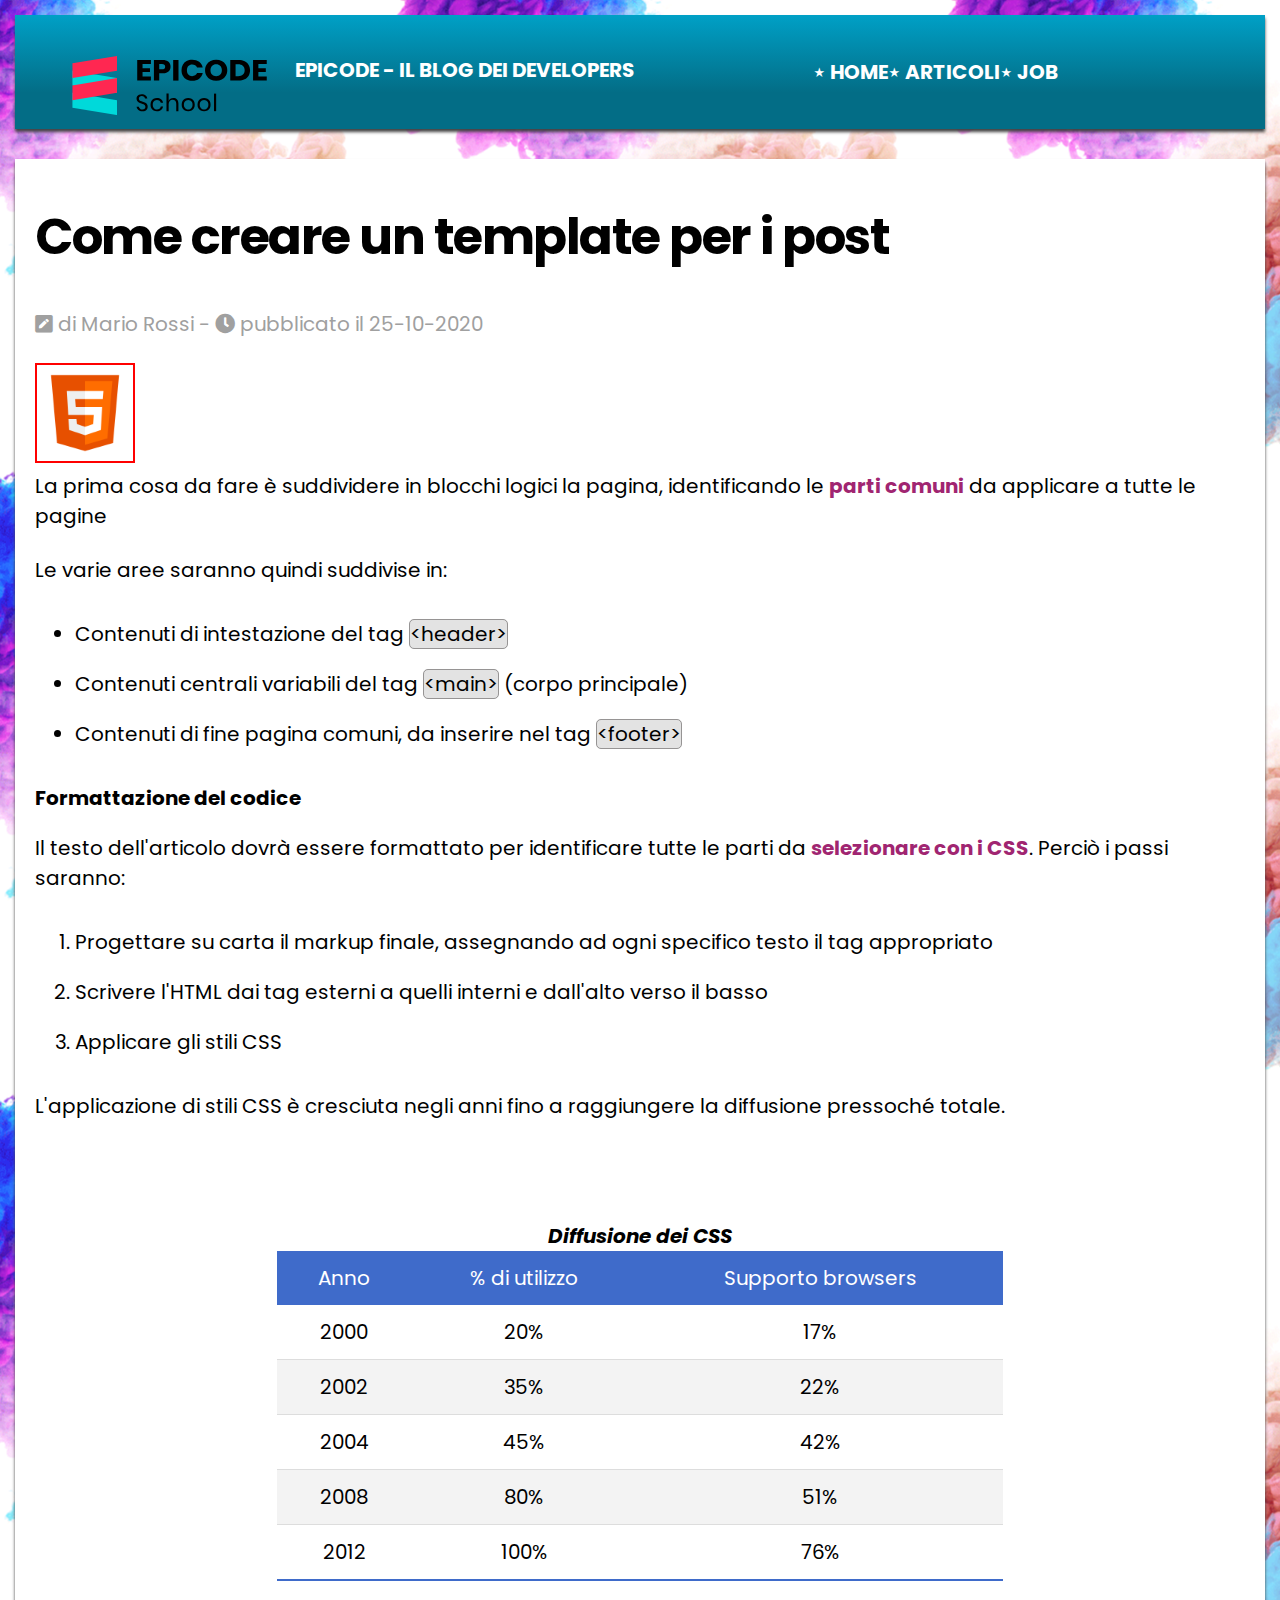
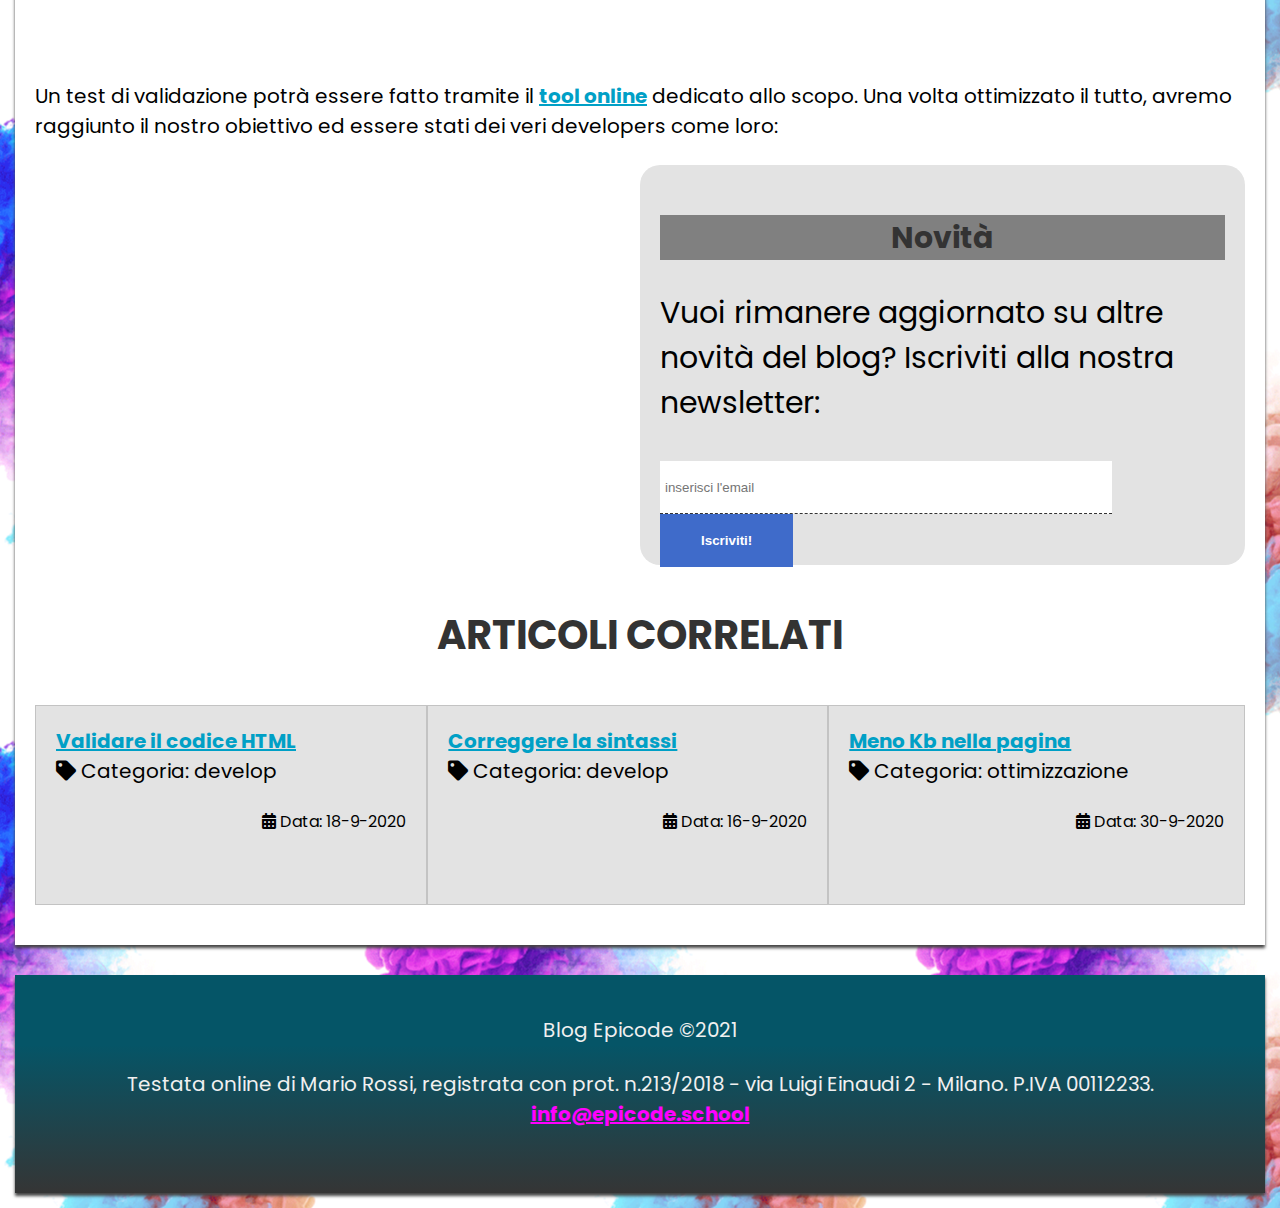
<file: ES1-5Week/index.html>
<!DOCTYPE html>
<html lang="it">
  <head>
    <meta charset="utf-8" />
    <title>Sviluppo di una pagina web - Blog Epicode</title>
    <meta
      name="description"
      content="Primi passi operativi per creare un modello di pagina HTML per un post. Scopri come iniziare in modo facile."
    />
    <meta name="viewport" content="width=device-width, initial-scale=1" />
    <link rel="preconnect" href="https://fonts.gstatic.com" />
    <link href="https://fonts.googleapis.com/css2?family=Poppins&display=swap" rel="stylesheet" />
    <link rel="stylesheet" href="./assets/css/font-awesome.css" />
    <link rel="stylesheet" href="./assets/css/reset.css" />
    <link rel="stylesheet" href="./assets/css/style.css" />
  </head>

  <body>
    <header>
      <div>
        <img src="./assets/img/logo.svg" alt="logo del blog" width="250" height="60" />
        <p>Epicode - Il blog dei developers</p>
      </div>
      <nav>
        <ul>
          <li><a href="index.html" title="Home Page">Home</a></li>
          <li><a href="articoli.html" title="Elenco degli articoli tecnici pubblicati">Articoli</a></li>
          <li><a href="contatti.html" title="Candidati inviando un tuo cv">Job</a></li>
        </ul>
      </nav>
    </header>

    <hr />

    <main>
      <article>
        <h1>Come creare un template per i post</h1>
        <p>
          <i class="fas fa-pen-square"></i> di Mario Rossi -
          <span><i class="fas fa-clock"></i> pubblicato il 25-10-2020</span>
        </p>
        <img id="html" src="./assets/img/html5-icon-1.jpg" alt="Logo HTML 5" />

        <p>
          La prima cosa da fare è suddividere in blocchi logici la pagina, identificando le
          <strong>parti comuni</strong> da applicare a tutte le pagine
        </p>

        <p>Le varie aree saranno quindi suddivise in:</p>
        <ul>
          <li>Contenuti di intestazione del tag <code>&lt;header&gt;</code></li>
          <li>Contenuti centrali variabili del tag <code>&lt;main&gt;</code> (corpo principale)</li>
          <li>Contenuti di fine pagina comuni, da inserire nel tag <code>&lt;footer&gt;</code></li>
        </ul>

        <h2>Formattazione del codice</h2>
        <p>
          Il testo dell'articolo dovrà essere formattato per identificare tutte le parti da
          <strong>selezionare con i CSS</strong>. Perciò i passi saranno:
        </p>
        <ol>
          <li>Progettare su carta il markup finale, assegnando ad ogni specifico testo il tag appropriato</li>
          <li>Scrivere l'HTML dai tag esterni a quelli interni e dall'alto verso il basso</li>
          <li>Applicare gli stili CSS</li>
        </ol>

        <p>L'applicazione di stili CSS è cresciuta negli anni fino a raggiungere la diffusione pressoché totale.</p>

        <table>
          <caption>
            Diffusione dei CSS
          </caption>
          <thead>
            <tr>
              <th>Anno</th>
              <th>% di utilizzo</th>
              <th>Supporto browsers</th>
            </tr>
          </thead>
          <tbody>
            <tr>
              <td>2000</td>
              <td>20&percnt;</td>
              <td>17&percnt;</td>
            </tr>
            <tr>
              <td>2002</td>
              <td>35&percnt;</td>
              <td>22&percnt;</td>
            </tr>
            <tr>
              <td>2004</td>
              <td>45&percnt;</td>
              <td>42&percnt;</td>
            </tr>
            <tr>
              <td>2008</td>
              <td>80&percnt;</td>
              <td>51&percnt;</td>
            </tr>
            <tr>
              <td>2012</td>
              <td>100&percnt;</td>
              <td>76&percnt;</td>
            </tr>
          </tbody>
        </table>

        <p>
          Un test di validazione potrà essere fatto tramite il
          <a href="https://jigsaw.w3.org/css-validator/" target="blank" title="Validatore CSS online del W3C"
            >tool online</a
          >
          dedicato allo scopo. Una volta ottimizzato il tutto, avremo raggiunto il nostro obiettivo ed essere stati dei
          veri developers come loro:
        </p>

        <iframe
          width="300"
          height="300"
          src="https://www.youtube.com/embed/dvOvHXruEDM"
          title="YouTube video player"
          allow="accelerometer; autoplay; clipboard-write; encrypted-media; gyroscope; picture-in-picture"
          allowfullscreen
        ></iframe>

        <section>
          <h2>Novità</h2>
          <p>Vuoi rimanere aggiornato su altre novità del blog? Iscriviti alla nostra newsletter:</p>

          <form method="POST" action="elabora_form.php">
            <fieldset>
              <input type="email" name="user_email" id="user_email" placeholder="inserisci l'email" required />
              <button type="submit">Iscriviti!</button>
            </fieldset>
          </form>
        </section>
      </article>

      <aside>
        <h2>Articoli correlati</h2>
        <div>
          <a href="post2.html" title="Passaggi guidati per validare correttamente tutto il codice sviluppato"
            >Validare il codice HTML</a
          >
          <p><i class="fas fa-tag"></i> Categoria: develop</p>
          <p><i class="fas fa-calendar-alt"></i> Data: 18-9-2020</p>
        </div>

        <div>
          <a href="post3.html" title="Passaggi guidati per controllare e correggere tutto il codice sviluppato"
            >Correggere la sintassi</a
          >
          <p><i class="fas fa-tag"></i> Categoria: develop</p>
          <p><i class="fas fa-calendar-alt"></i> Data: 16-9-2020</p>
        </div>

        <div>
          <a href="post4.html" title="Consigli ed approcci per ridurre il peso della pagina">Meno Kb nella pagina</a>
          <p><i class="fas fa-tag"></i> Categoria: ottimizzazione</p>
          <p><i class="fas fa-calendar-alt"></i> Data: 30-9-2020</p>
        </div>
      </aside>
    </main>

    <hr />

    <footer>
      <p>Blog Epicode &copy;2021</p>
      <address>
        Testata online di Mario Rossi, registrata con prot. n.213/2018 - via Luigi Einaudi 2 - Milano. P.IVA 00112233.
        <a href="mailto:info@epicode.school" title="contattami per informazioni/lavoro/privacy">info@epicode.school</a>
      </address>
    </footer>
  </body>
</html>
</file>
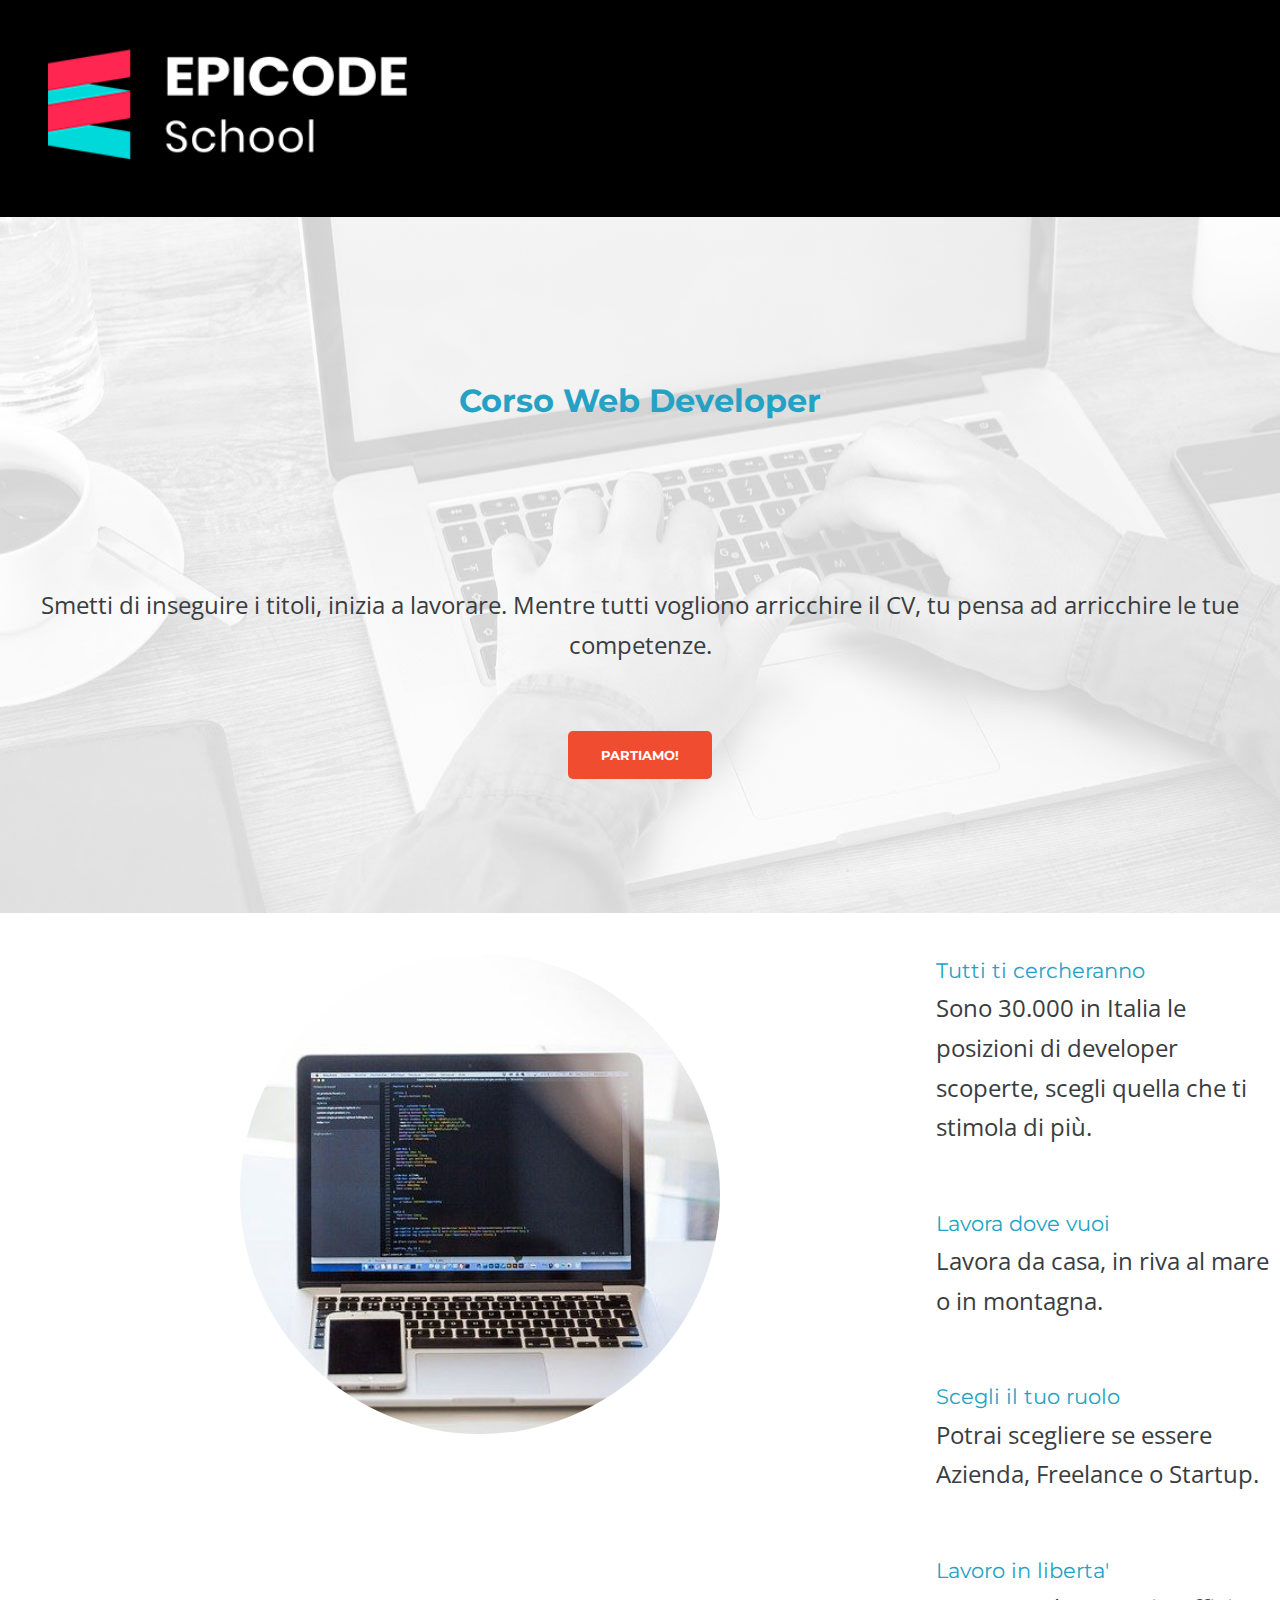
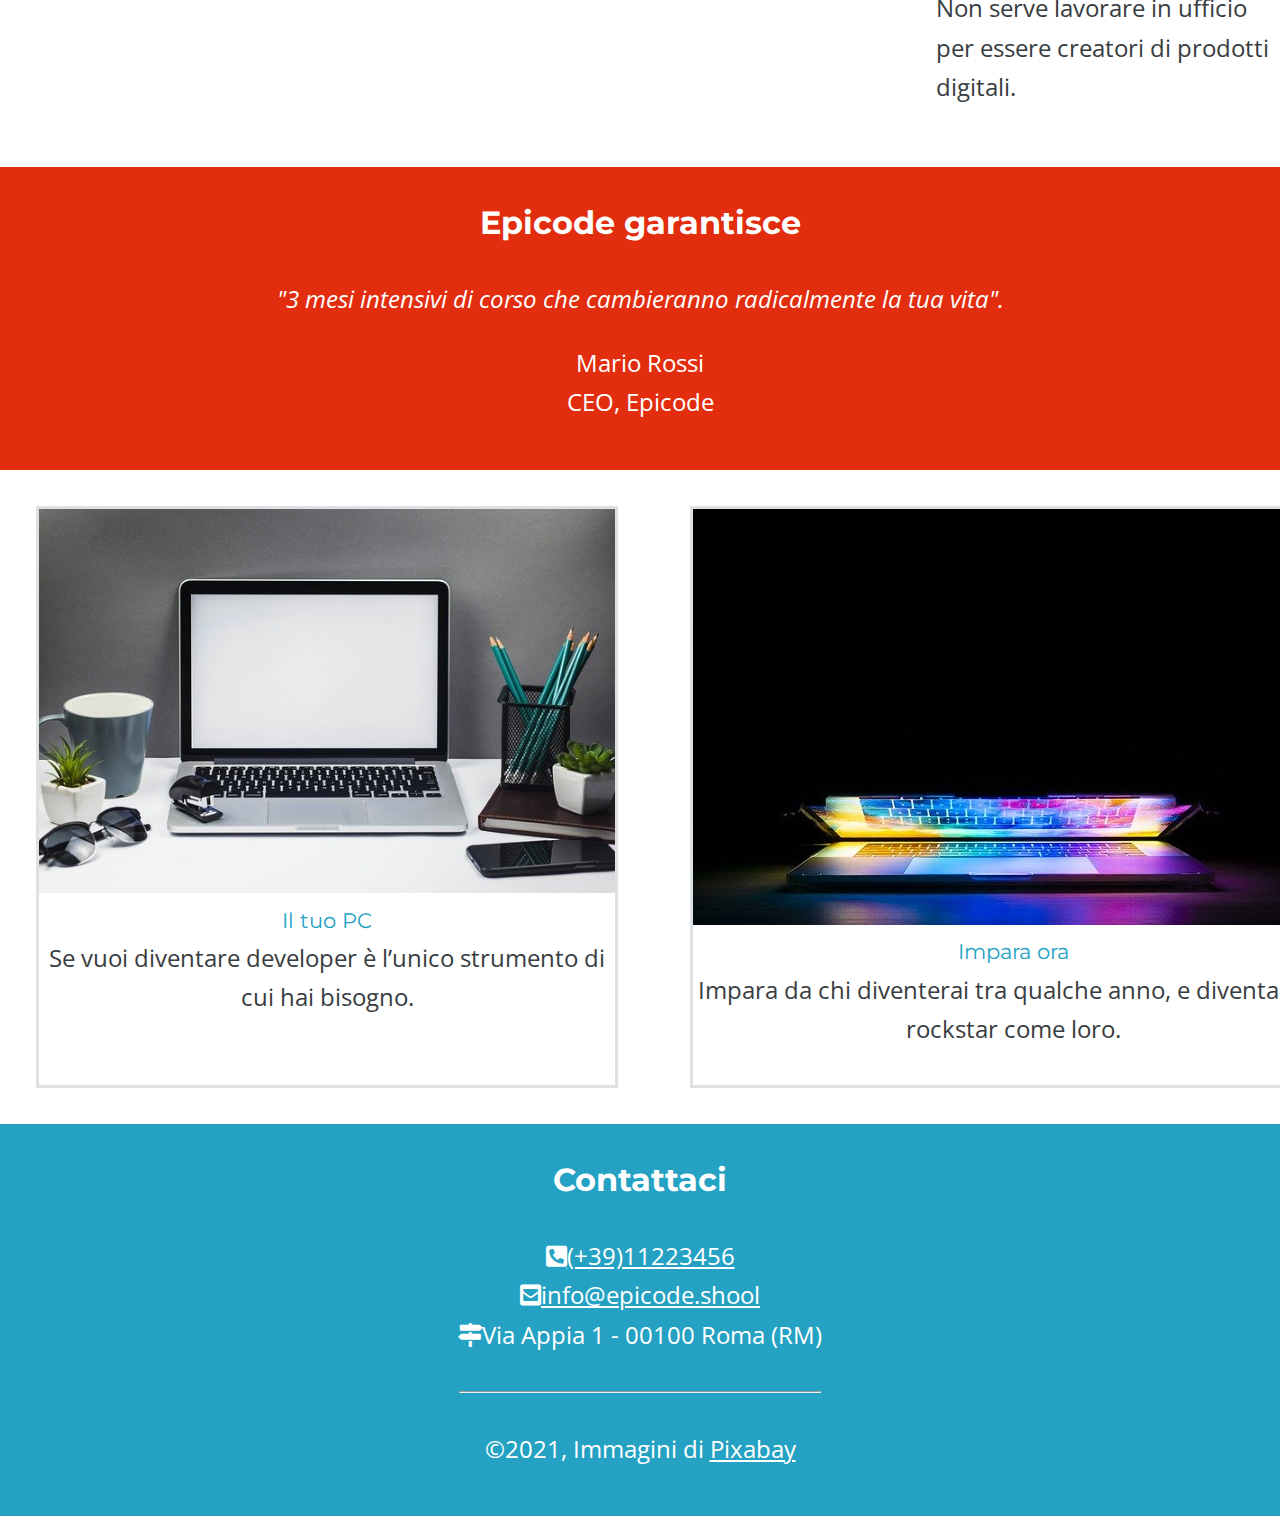
<file: esercizio-venerdi/layout-desktop.html>
<!DOCTYPE html>
<html lang="it">
<head>
    <meta charset="UTF-8">
    <meta name="viewport" content="width=device-width, initial-scale=1.0">
    <meta name="description" content="Da zero a Epicode con i corsi completi per diventare uno sviluppatore professionista in 3 mesi.">
    <link rel="stylesheet" href="./assets/css/reset.css">
    <link rel="stylesheet" href="https://cdnjs.cloudflare.com/ajax/libs/font-awesome/5.15.4/css/all.min.css">
    <link rel="stylesheet" href="./assets/css/style-desktop.css">
    <link rel="preconnect" href="https://fonts.googleapis.com">
    <link rel="preconnect" href="https://fonts.gstatic.com" crossorigin>
    <link href="https://fonts.googleapis.com/css2?family=Montserrat:wght@700&family=Open+Sans:wght@300&display=swap" rel="stylesheet">
    <title>Corso Web Developer - Epicode school</title>
</head>
<body>
    <header>
        <div id="logo">
            <img class="logo_file" src="./assets/images/logo.png" alt="Logo Epicode">
        </div>
         <article>
            <h1>Corso Web Developer</h1>
            <p>Smetti di inseguire i titoli, inizia a lavorare. Mentre tutti vogliono arricchire il CV, tu pensa ad arricchire le tue competenze.</p>
            <button type="button">PARTIAMO!</button>
         </article>
    </header>
    <main>
         <div id="notebook">
            <img src="./assets/images/notebook.jpg" alt="Immagine di un Notebook">
        </div>
        <div>
            <h2 class="child_h2">Tutti ti cercheranno</h2>
            <p class="p_centrali">Sono 30.000 in Italia le posizioni di developer scoperte, scegli quella che ti stimola di più.</p>
            <h2 class="child_h2">Lavora dove vuoi</h2>
            <p class="p_centrali">Lavora da casa, in riva al mare o in montagna.</p>
        </div>
       
        <div>
            <h2 class="child_h2">Scegli il tuo ruolo</h2>
            <p class="p_centrali">Potrai scegliere se essere Azienda, Freelance o Startup.</p>
            <h2 class="child_h2">Lavoro in liberta'</h2>
            <p class="p_centrali">Non serve lavorare in ufficio per essere creatori di prodotti digitali.</p>
        </div>
        <div id="ceo">
            <h3>Epicode garantisce</h3>
            <p>"3 mesi intensivi di corso che cambieranno radicalmente la tua vita".</p>
            <h4>Mario Rossi</h4>
            <p>CEO, Epicode</p>
        </div>
    </main>
    <aside>
        <div class="blocchi">
            <img src="./assets/images/foto1.jpg" alt="Immagine di un Notebook">
            <h2>Il tuo PC</h2>
            <p>Se vuoi diventare developer è l’unico strumento di cui hai bisogno.</p>
        </div>
        <div class="blocchi">
            <img id="immagine_strana" src="./assets/images/foto2.jpg" alt="Immagine di un Notebook socchiuso">
            <h2>Impara ora</h2>
            <p>Impara da chi diventerai tra qualche anno, e diventa una rockstar come loro.</p>
        </div> 
        <div class="blocchi">
            <img src="./assets/images/foto3.jpg" alt="Foto di un meeting">
            <h2>Lavora subito</h2>
            <p>Sappiamo cosa vogliono le aziende, perché lavoriamo con loro.</p>
        </div>
    </aside>
    <footer>
        <h3>Contattaci</h3>
        <p><a href="tel:+3911223456"><i class="fas fa-phone-square-alt" style="color: #ffffff;"></i>(+39)11223456</a></p>
        <p><a href="mailto:info@epicode.shool"><i class="fas fa-envelope-square" style="color: #ffffff;"></i>info@epicode.shool</a></p>
        <address><i class="fas fa-map-signs" style="color: #ffffff;"></i>Via Appia 1 - 00100 Roma (RM)</address>
        <hr>
        <p>&copy;2021, Immagini di <a href="https://pixabay.com/it/" target="_blank">Pixabay</a></p>
    </footer>
</body>
</html>
</file>
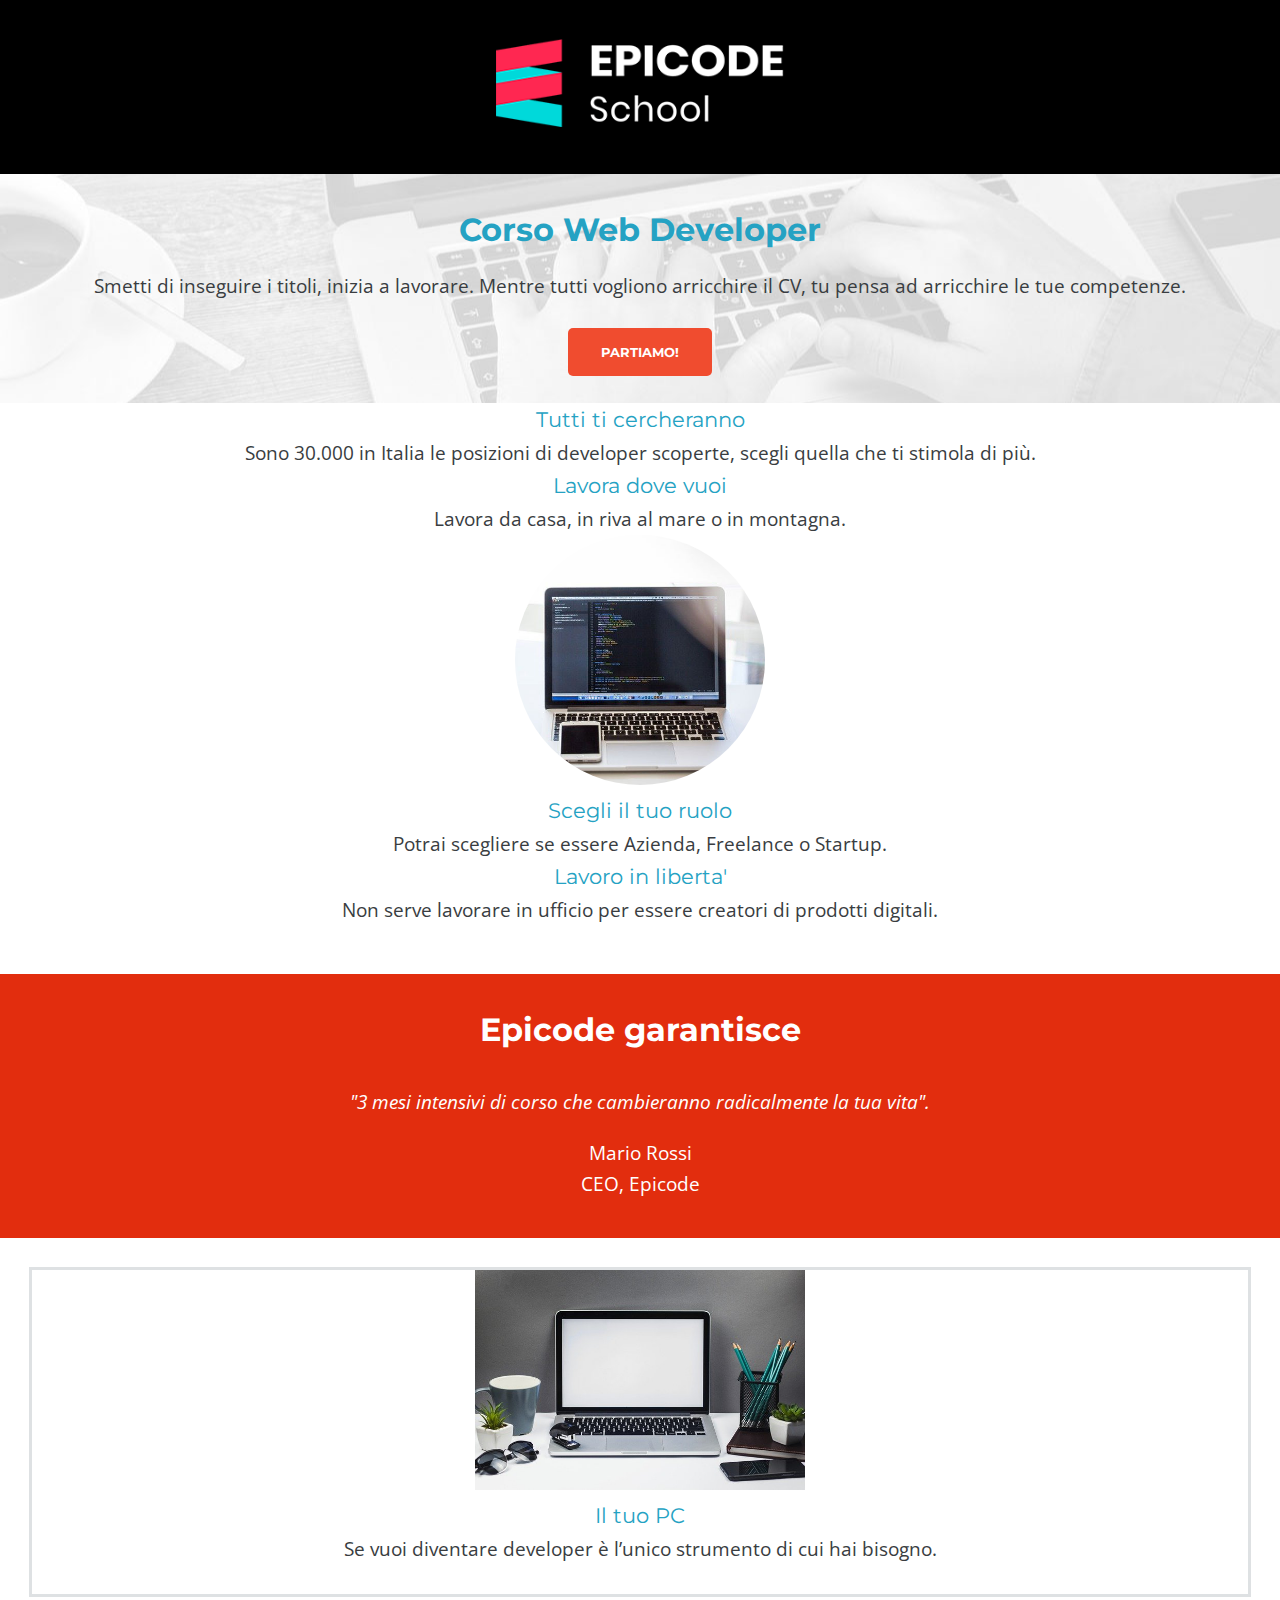
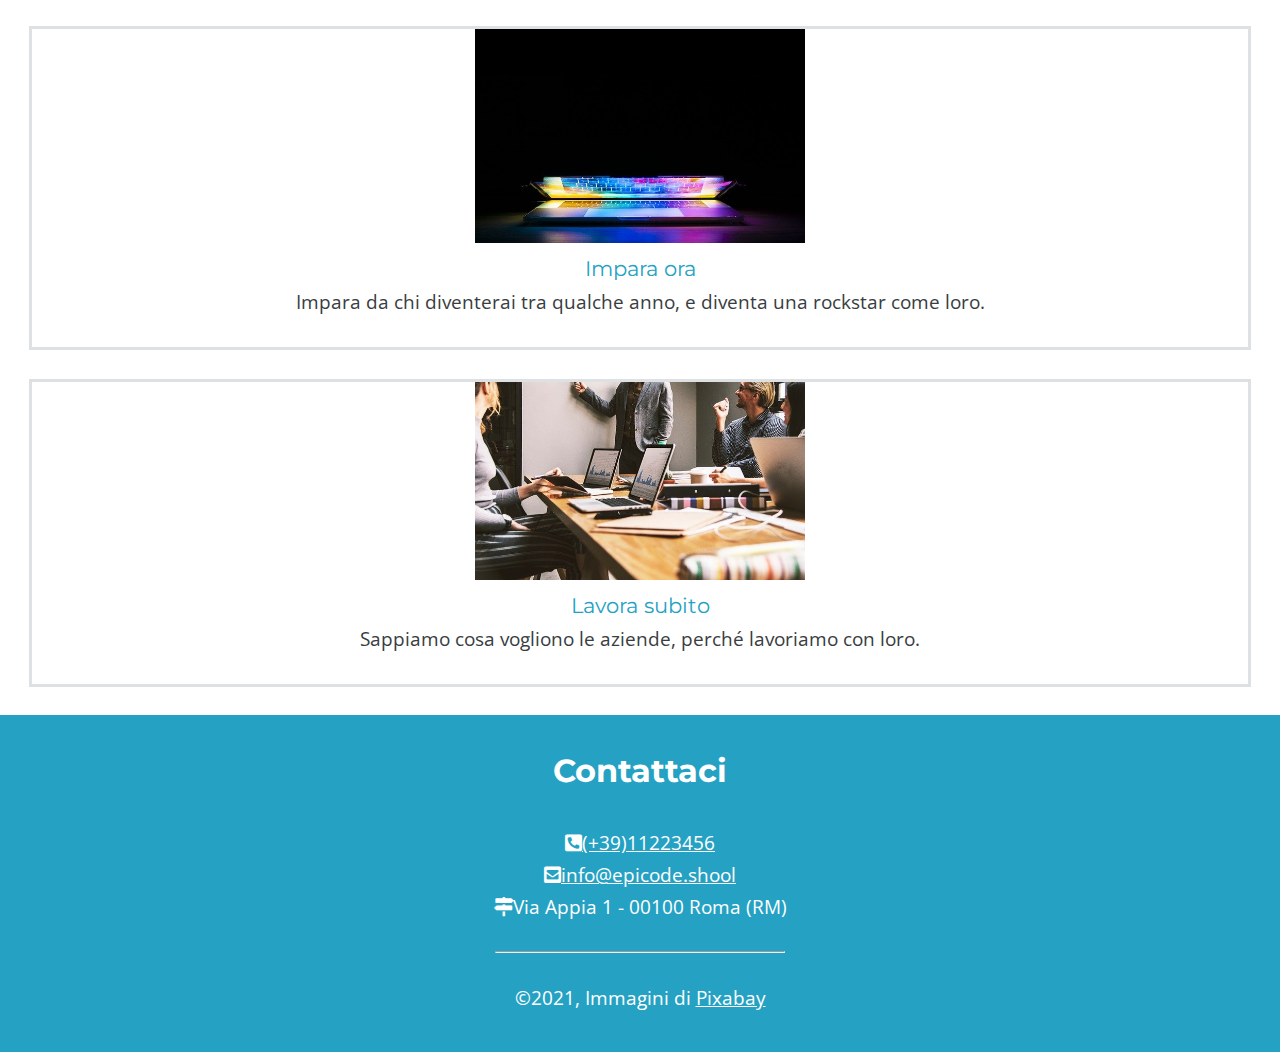
<file: esercizio-venerdi/layout-mobile.html>
<!DOCTYPE html>
<html lang="it">
<head>
    <meta charset="UTF-8">
    <meta name="viewport" content="width=device-width, initial-scale=1.0">
    <meta name="description" content="Da zero a Epicode con i corsi completi per diventare uno sviluppatore professionista in 3 mesi.">
    <link rel="stylesheet" href="./assets/css/reset.css">
    <link rel="stylesheet" href="https://cdnjs.cloudflare.com/ajax/libs/font-awesome/5.15.4/css/all.min.css">
    <link rel="stylesheet" href="./assets/css/style-mobile.css">
    <link rel="preconnect" href="https://fonts.googleapis.com">
    <link rel="preconnect" href="https://fonts.gstatic.com" crossorigin>
    <link href="https://fonts.googleapis.com/css2?family=Montserrat:wght@700&family=Open+Sans:wght@300&display=swap" rel="stylesheet">
    <title>Corso Web Developer - Epicode school</title>
</head>
<body>
    <header>
        <div id="logo">
            <img class="logo_file" src="./assets/images/logo.png" alt="Logo Epicode">
        </div>
         <article>
            <h1>Corso Web Developer</h1>
            <p>Smetti di inseguire i titoli, inizia a lavorare. Mentre tutti vogliono arricchire il CV, tu pensa ad arricchire le tue competenze.</p>
            <button type="button">PARTIAMO!</button>
         </article>
    </header>
    <main>
        <div>
            <h2>Tutti ti cercheranno</h2>
            <p>Sono 30.000 in Italia le posizioni di developer scoperte, scegli quella che ti stimola di più.</p>
            <h2>Lavora dove vuoi</h2>
            <p>Lavora da casa, in riva al mare o in montagna.</p>
        </div>
        <div id="notebook">
            <img src="./assets/images/notebook.jpg" alt="Immagine di un Notebook">
        </div>
        <div>
            <h2>Scegli il tuo ruolo</h2>
            <p>Potrai scegliere se essere Azienda, Freelance o Startup.</p>
            <h2>Lavoro in liberta'</h2>
            <p>Non serve lavorare in ufficio per essere creatori di prodotti digitali.</p>
        </div>
        <div id="ceo">
            <h3>Epicode garantisce</h3>
            <p>"3 mesi intensivi di corso che cambieranno radicalmente la tua vita".</p>
            <h4>Mario Rossi</h4>
            <p>CEO, Epicode</p>
        </div>
    </main>
    <aside>
        <div class="blocchi">
            <img src="./assets/images/foto1.jpg" alt="Immagine di un Notebook">
            <h2>Il tuo PC</h2>
            <p>Se vuoi diventare developer è l’unico strumento di cui hai bisogno.</p>
        </div>
        <div class="blocchi">
            <img src="./assets/images/foto2.jpg" alt="Immagine di un Notebook socchiuso">
            <h2>Impara ora</h2>
            <p>Impara da chi diventerai tra qualche anno, e diventa una rockstar come loro.</p>
        </div>
        <div class="blocchi">
            <img src="./assets/images/foto3.jpg" alt="Foto di un meeting">
            <h2>Lavora subito</h2>
            <p>Sappiamo cosa vogliono le aziende, perché lavoriamo con loro.</p>
        </div>
    </aside>
    <footer>
        <h3>Contattaci</h3>
        <p><a href="tel:+3911223456"><i class="fas fa-phone-square-alt" style="color: #ffffff;"></i>(+39)11223456</a></p>
        <p><a href="mailto:info@epicode.shool"><i class="fas fa-envelope-square" style="color: #ffffff;"></i>info@epicode.shool</a></p>
        <address><i class="fas fa-map-signs" style="color: #ffffff;"></i>Via Appia 1 - 00100 Roma (RM)</address>
        <hr>
        <p>&copy;2021, Immagini di <a href="https://pixabay.com/it/" target="_blank">Pixabay</a></p>
    </footer>
</body>
</html>
</file>
<file: ES1-5Week/assets/css/style.css>
/* IMPOSTAZIONI GENERALI */
html {
  font-size: 62.5%;
}
body {
  font-family: Poppins, "Helvetica Neue", sans-serif;
  font-size: 1.4rem;
  line-height: 1.5;
  padding: 15px;
  background-image: url("../img/sfondo.png");
  background-position: center center;
}
* {
  box-sizing: border-box;
}
hr {
  display: none;
} /* rimuove l'elemento */

/* HEADER */
header {
  background: rgb(0, 160, 198);
  background: linear-gradient(180deg, rgba(0, 160, 198, 1) 0%, rgba(3, 109, 134, 1) 68%);
  text-align: center;
  text-transform: uppercase;
  font-weight: bold;
  color: white;
  box-shadow: 0 3px 3px #444;
  margin-bottom: 1.5em;
  padding: 2em 1.5em;
}
header div img {
  margin-bottom: 20px;
}
header nav ul {
  margin: 0;
}
header nav li {
  list-style: none;
}
header nav li a {
  color: white;
  text-decoration: none;
}
header nav li a:hover {
  color: red;
}
header nav li a::before {
  content: "\22c6\0020";
}
#html {
  width: 5em;
  border: 2px solid red;
}
/* MAIN */
main {
  background-color: #fff;
  box-shadow: 0 3px 3px #444;
  padding: 2em 1em;
  margin-bottom: 1.5em;
}
section {
  background-color: #e3e3e3;
  padding: 1em;
  margin-bottom: 2em;
}
section h2 {
  text-align: center;
  color: #333;
  font-size: 2rem;
  font-weight: bold;
  text-transform: uppercase;
  margin-bottom: 1em;
}

/* ELEMENTI NEL MAIN - ARTICLE */
h1 {
  font-size: 2.6rem;
  font-weight: bold;
  letter-spacing: -0.03em;
  margin-bottom: 0.7em;
}
p,
address,
ul,
ol,
dl,
blockquote {
  margin-bottom: 1.2em;
}
h1 + p {
  color: #a0a0a0;
}
ul,
ol {
  margin-left: 2em;
}
a {
  color: #00a0c6;
  font-weight: bold;
}
strong {
  color: #a02571;
  font-weight: bold;
}
code {
  background-color: #e3e3e3;
  border: 1px solid #969494;
  border-radius: 5px;
}
iframe {
  width: 100%;
  height: auto;
  margin-bottom: 2em;
  border-radius: 20px;
}

/* TABELLE */
table {
  margin-bottom: 2em;
}
caption {
  font-weight: bold;
  font-style: italic;
}
thead tr {
  background-color: #3f6bca;
  color: #ffffff;
}
th,
td {
  padding: 12px 15px;
  vertical-align: bottom;
  text-align: center;
}
tbody tr {
  border-bottom: 1px solid #dddddd;
}

tbody tr:nth-of-type(even) {
  background-color: #f3f3f3;
}

tbody tr:last-of-type {
  border-bottom: 2px solid #3f6bca;
}

/* FORM */
input {
  padding: 5px;
  border: 0;
  border-bottom: 1px dashed #333;
}
button {
  padding: 4px 7px;
  background-color: #3f6bca;
  border: 0;
  color: white;
  font-weight: bold;
}

/* ELEMENTI NELL' ASIDE */
aside h2 {
  text-align: center;
  color: #333;
  font-size: 2rem;
  font-weight: bold;
  text-transform: uppercase;
  margin-bottom: 1em;
}
aside div {
  background-color: #e3e3e3;
  border: 1px solid #c3c3c3;
  margin-bottom: 1em;
  padding: 1em;
}
aside div p:last-child {
  margin-bottom: 0;
  font-size: 0.8em;
  text-align: right;
}

/* FOOTER */
footer {
  background: rgb(53, 53, 53);
  background: linear-gradient(0deg, rgba(53, 53, 53, 1) 0%, rgba(5, 85, 103, 1) 68%);
  box-shadow: 0 3px 3px #444;
  color: #f0f0f0;
  padding: 1em;
  text-align: center;
  font-size: 1.2rem;
}
footer a {
  color: fuchsia;
}

/* MEDIA QUERY */

@media screen and (min-width: 320px) {
  body {
    font-size: 2rem;
  }
  header nav ul {
    margin: 2px;
    display: -webkit-inline-box;
  }
  h1 {
    font-size: 2.8rem;
  }
  section h2 {
    background-color: grey;
    text-transform: none;
  }
}

@media screen and (min-width: 768px) {
  body {
    font-size: 2rem;
  }
  table {
    margin-inline: auto;
    width: 60%;
    margin-block: 5em;
  }
  input {
    width: 80%;
    height: 4em;
  }
  button {
    padding: 1.4em;
    width: 10em;
  }
  section h2 {
    font-size: 1.8em;
  }
  aside h2 {
    font-size: 3rem;
  }
  footer {
    padding: 2em;
    font-size: 2rem;
  }
}

@media screen and (min-width: 1200px) {
  body {
    font-size: 2rem;
  }
  table {
    margin-inline: auto;
    width: 60%;
    margin-block: 5em;
  }
  header nav li {
    display: contents;
  }
  header p {
    float: inline-end;
  }
  header div {
    float: inline-start;
  }
  h1 {
    font-size: 5rem;
  }
  li {
    padding-block: 10px;
  }
  h2 {
    font-weight: bold;
    margin-block: 1em;
  }
  section {
    width: 50%;
    float: inline-end;
    height: 20em;
    border-radius: 20px;
  }
  iframe {
    width: 50%;
    height: 20em;
    margin-bottom: 2em;
    border-radius: 20px;
    float: inline-start;
  }
  aside h2 {
    font-size: 4rem;
  }
  aside div {
    display: table-cell;
    width: 50em;
    height: 10em;
  }
  footer {
    padding: 2em;
    font-size: 2rem;
  }
  section h2 {
    background-color: grey;
    text-transform: none;
    font-size: 3rem;
  }
  section p {
    font-size: 3rem;
  }
  input {
    width: 80%;
    height: 4em;
  }
  button {
    padding: 1.4em;
    width: 10em;
  }
}
</file>
<file: esercizio-venerdi/assets/css/style-desktop.css>
/*+++++++++++++++ BODY +++++++++++++++ */
body {
    font-family: 'Open Sans', sans-serif;
    color: #393d41 ;
    font-size: 1.5rem;
    line-height: 1.65;
}
/*++++++++++++++ HEADER ++++++++++++++++++++*/
header {
    background-image: url(../images/banner.jpg);
    background-position: center center;
    text-align: center;
}
#logo {
    background-color: black;
    padding-bottom: 2em;
    text-align: start;
    padding-left: 2em;
}
.logo_file{
    width: 15em;
    margin-top: 2em;
}
article h1 {
    color: #25a2c3;
    font-family: 'Montserrat', sans-serif;
    line-height: 1.5;
    font-weight: bold;
    font-size: 2rem;
    margin-top: 5em;
    margin-bottom: 5em;
}
button {
    background-color: #f04c2f;
    font-weight: bold;
    font-family: 'Montserrat', sans-serif;
    color: white;
    padding: 4px 7px;
    margin-top: 5em;
    margin-bottom: 10em;
    border-radius: 5px;
    width: 9rem;
    height: 3rem;
    border: 1px white;
}
/*+++++++++++++++++++ MAIN ++++++++++++++++++++++++*/
h2 {
    color: #25a2c3;
    font-family: 'Montserrat', sans-serif;
    font-size: 1.3rem;
}
.child_h2 {
    margin-left: 45em;
    margin-top: 2em;
}
.p_centrali {
    text-align: start;
    margin-left: 39em;
    margin-bottom: 2.5em;
}

#notebook {
    text-align: center;
}
#notebook img {
    border-radius: 300px;
    width: 20em;
    float: inline-start;
    margin-left: 10em;
}
#ceo {
    background-color: #e22d0e;
    text-align: center;
    margin-top: 2.5em;
}
h3 {
    color: white;
    font-family: 'Montserrat', sans-serif;
    line-height: 1.5;
    font-weight: bold;
    font-size: 2rem;
    padding-top: 1em;
    padding-bottom: 1em;
}
#ceo p {
    color: white;
    font-style: oblique;
}
h4 {
    color: white;
    padding-top: 1em;
}
h4 ~ p {
    padding-bottom: 2em;
    font-style: normal!important;
}
/*++++++++++++++++++ ASIDE +++++++++++++++++++++++*/
aside {
    display: flex;
    flex-wrap: nowrap;
}
.blocchi {
     border: 3px solid #dee1e3;
     text-align: center;
     margin: 1.5em;
}
.blocchi img {
    width: 24em;
}
.blocchi p {
    padding-bottom: 1.5em;
}
#immagine_strana {
    width: fit-content;
}
/*+++++++++++++++++ FOOTER +++++++++++++++++++++++++++*/
footer {
    background-color: #25a2c3;
    text-align: center;
    color: white;
}
a:link, a[href^="https"] {
    color: white;
}
a:hover {
    color: #f04c2f;
}
a:visited {
    color: #393d41;
}
hr {
    width: 15em;
}
address {
    padding-bottom: 1em;
}
hr ~ p {
    padding-top: 1em;
    padding-bottom: 2em;
}
</file>
<file: esercizio-venerdi/assets/css/style-mobile.css>
/*+++++++++++++++ BODY +++++++++++++++ */
body {
    font-family: 'Open Sans', sans-serif;
    color: #393d41 ;
    font-size: 1.2rem;
    line-height: 1.65;
}
/*++++++++++++++ HEADER ++++++++++++++++++++*/
header {
    background-image: url(../images/banner.jpg);
    background-position: center center;
    text-align: center;
}
#logo {
    background-color: black;
    padding-bottom: 2em;
}
.logo_file{
    width: 15em;
    margin-top: 2em;
}
article h1 {
    color:#25a2c3;
    font-family: 'Montserrat', sans-serif;
    line-height: 1.5;
    font-weight: bold;
    font-size: 2rem;
    margin-top: 1em;
    margin-bottom: 0.5em;
}
button {
    background-color: #f04c2f ;
    font-weight: bold;
    font-family: 'Montserrat', sans-serif;
    color: white;
    padding: 4px 7px;
    margin-top: 2em;
    margin-bottom: 2em;
    border-radius: 5px;
    width: 9rem;
    height: 3rem;
    border: 1px white;
}
/*+++++++++++++++++++ MAIN ++++++++++++++++++++++++*/
h2 {
    color:#25a2c3;
    font-family: 'Montserrat', sans-serif;
    text-align: center;
    font-size: 1.3rem;
}
p {
    text-align: center;
}
#notebook {
    text-align: center;
}
#notebook img {
    border-radius: 300px;
    width: 250px;
}
#ceo {
    background-color: #e22d0e;
    text-align: center;
    margin-top: 2.5em;
}
h3 {
    color: white;
    font-family: 'Montserrat', sans-serif;
    line-height: 1.5;
    font-weight: bold;
    font-size: 2rem;
    padding-top: 1em;
    padding-bottom: 1em;
}
#ceo p {
    color: white;
    font-style: oblique;
}
h4 {
    color: white;
    padding-top: 1em;
}
h4 ~ p {
    padding-bottom: 2em;
    font-style: normal!important;
}
/*++++++++++++++++++ ASIDE +++++++++++++++++++++++*/

.blocchi {
     border: 3px solid #dee1e3;
     text-align: center;
     margin: 1.5em;
}
.blocchi img {
    width: 17.2em;
}
.blocchi p {
    padding-bottom: 1.5em;
}
/*+++++++++++++++++ FOOTER +++++++++++++++++++++++++++*/
footer {
    background-color: #25a2c3;
    text-align: center;
    color: white;
}
a:link, a[href^="https"] {
    color: white;
}
a:hover {
    color: #f04c2f;
}
a:visited {
    color: #393d41;
}
hr {
    width: 15em;
}
address {
    padding-bottom: 1em;
}
hr ~ p {
    padding-top: 1em;
    padding-bottom: 2em;
}
</file>
